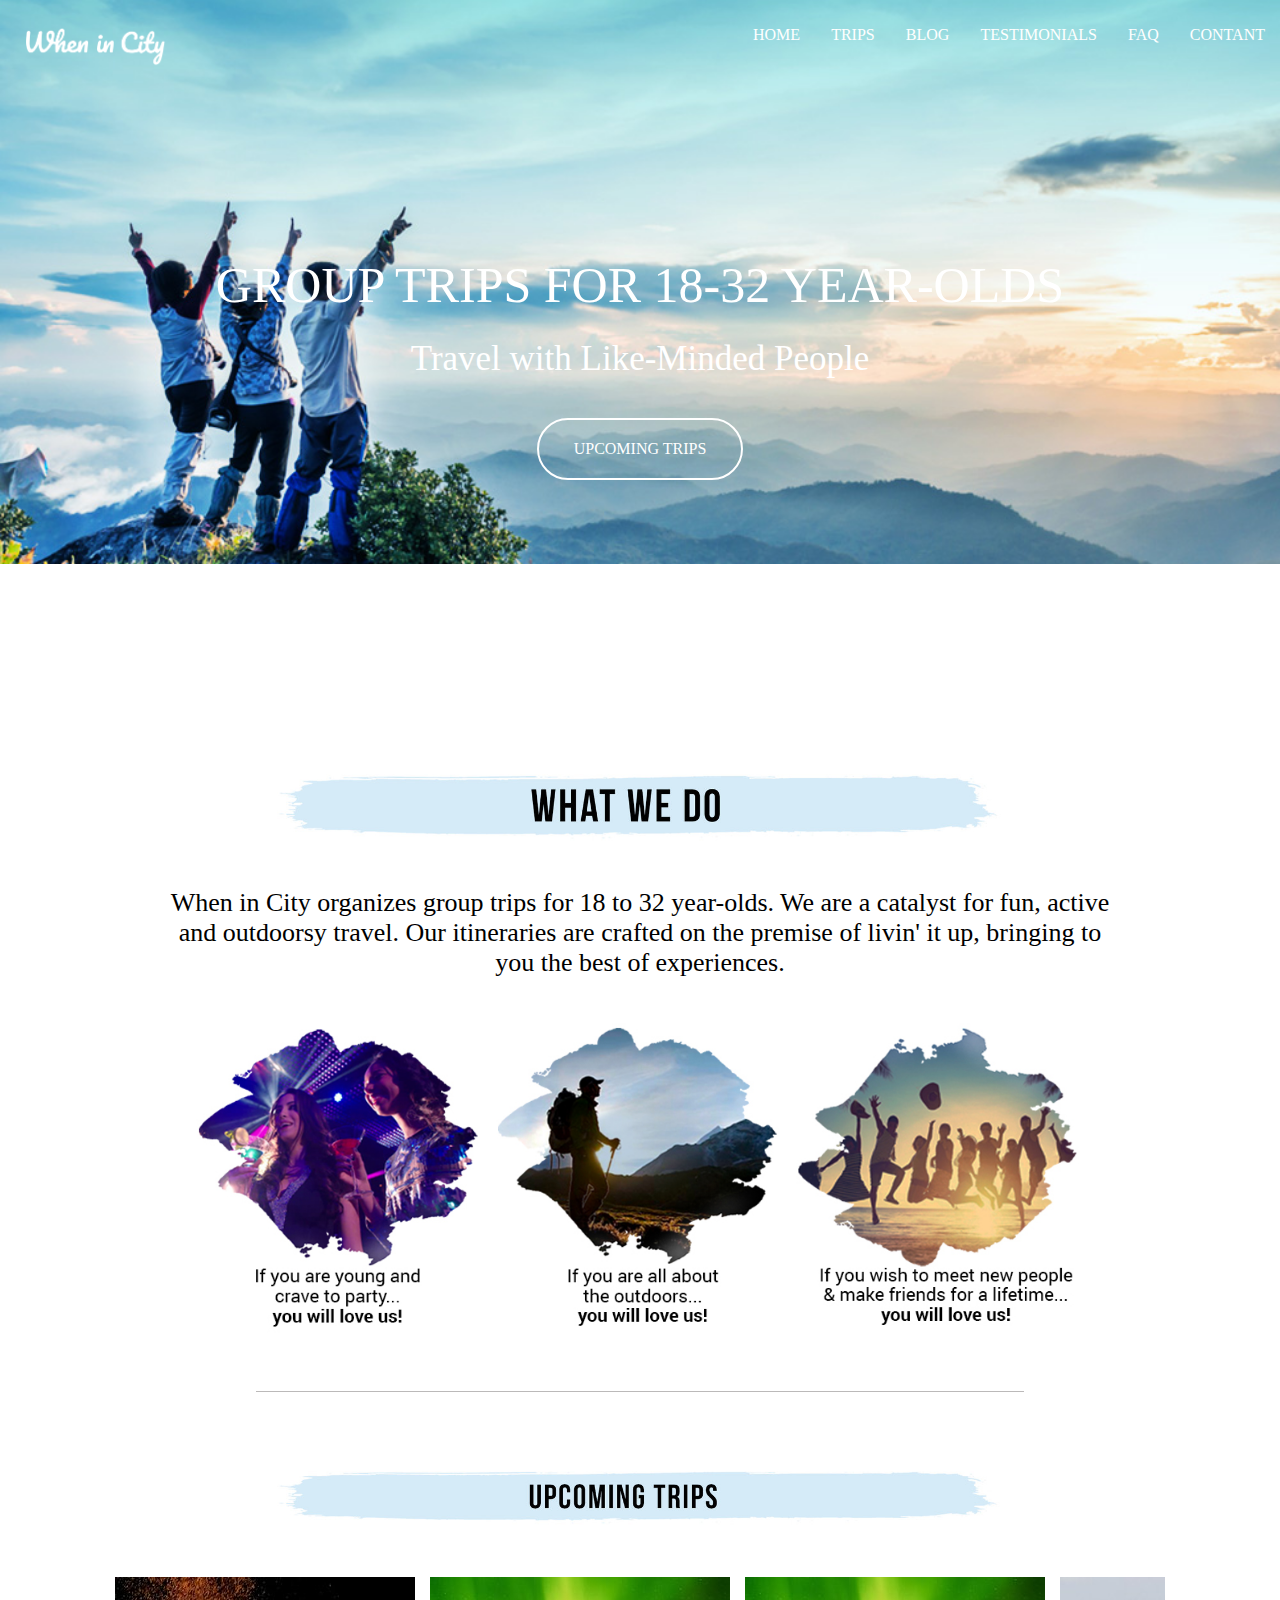
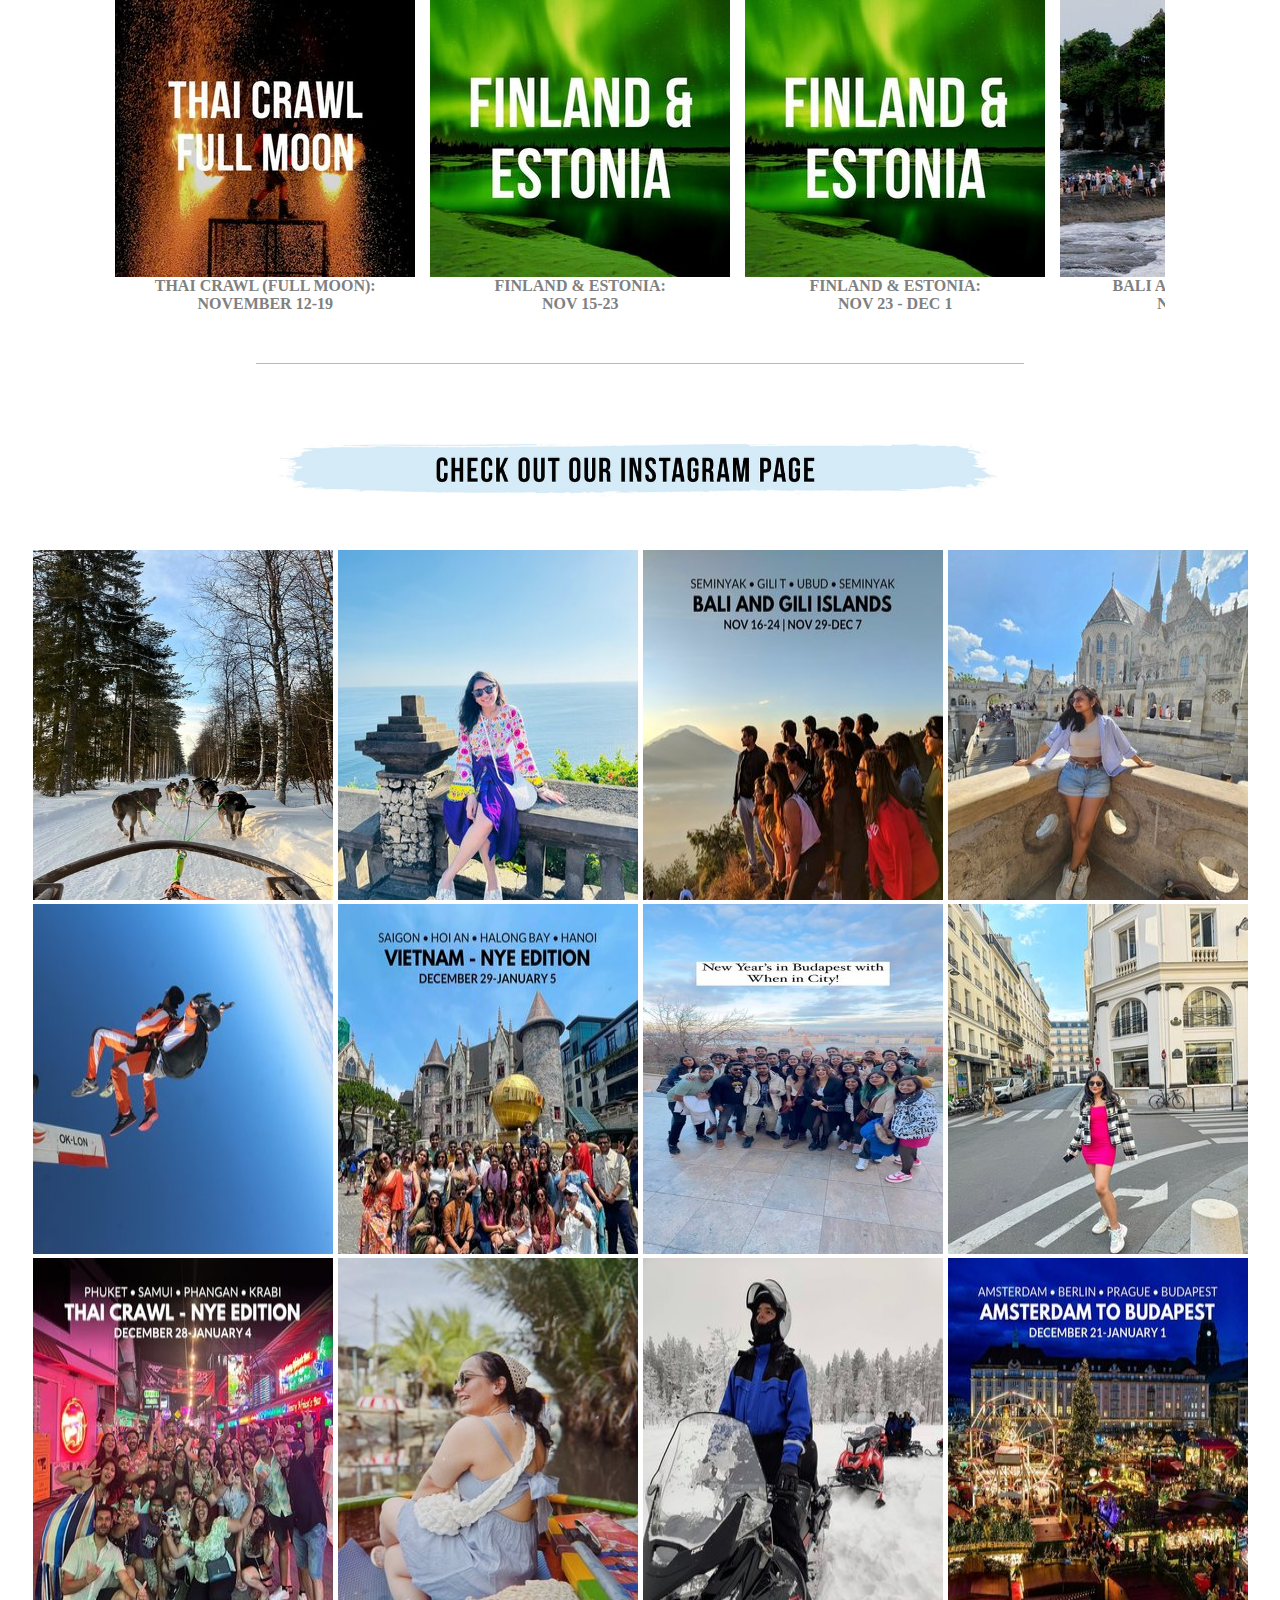
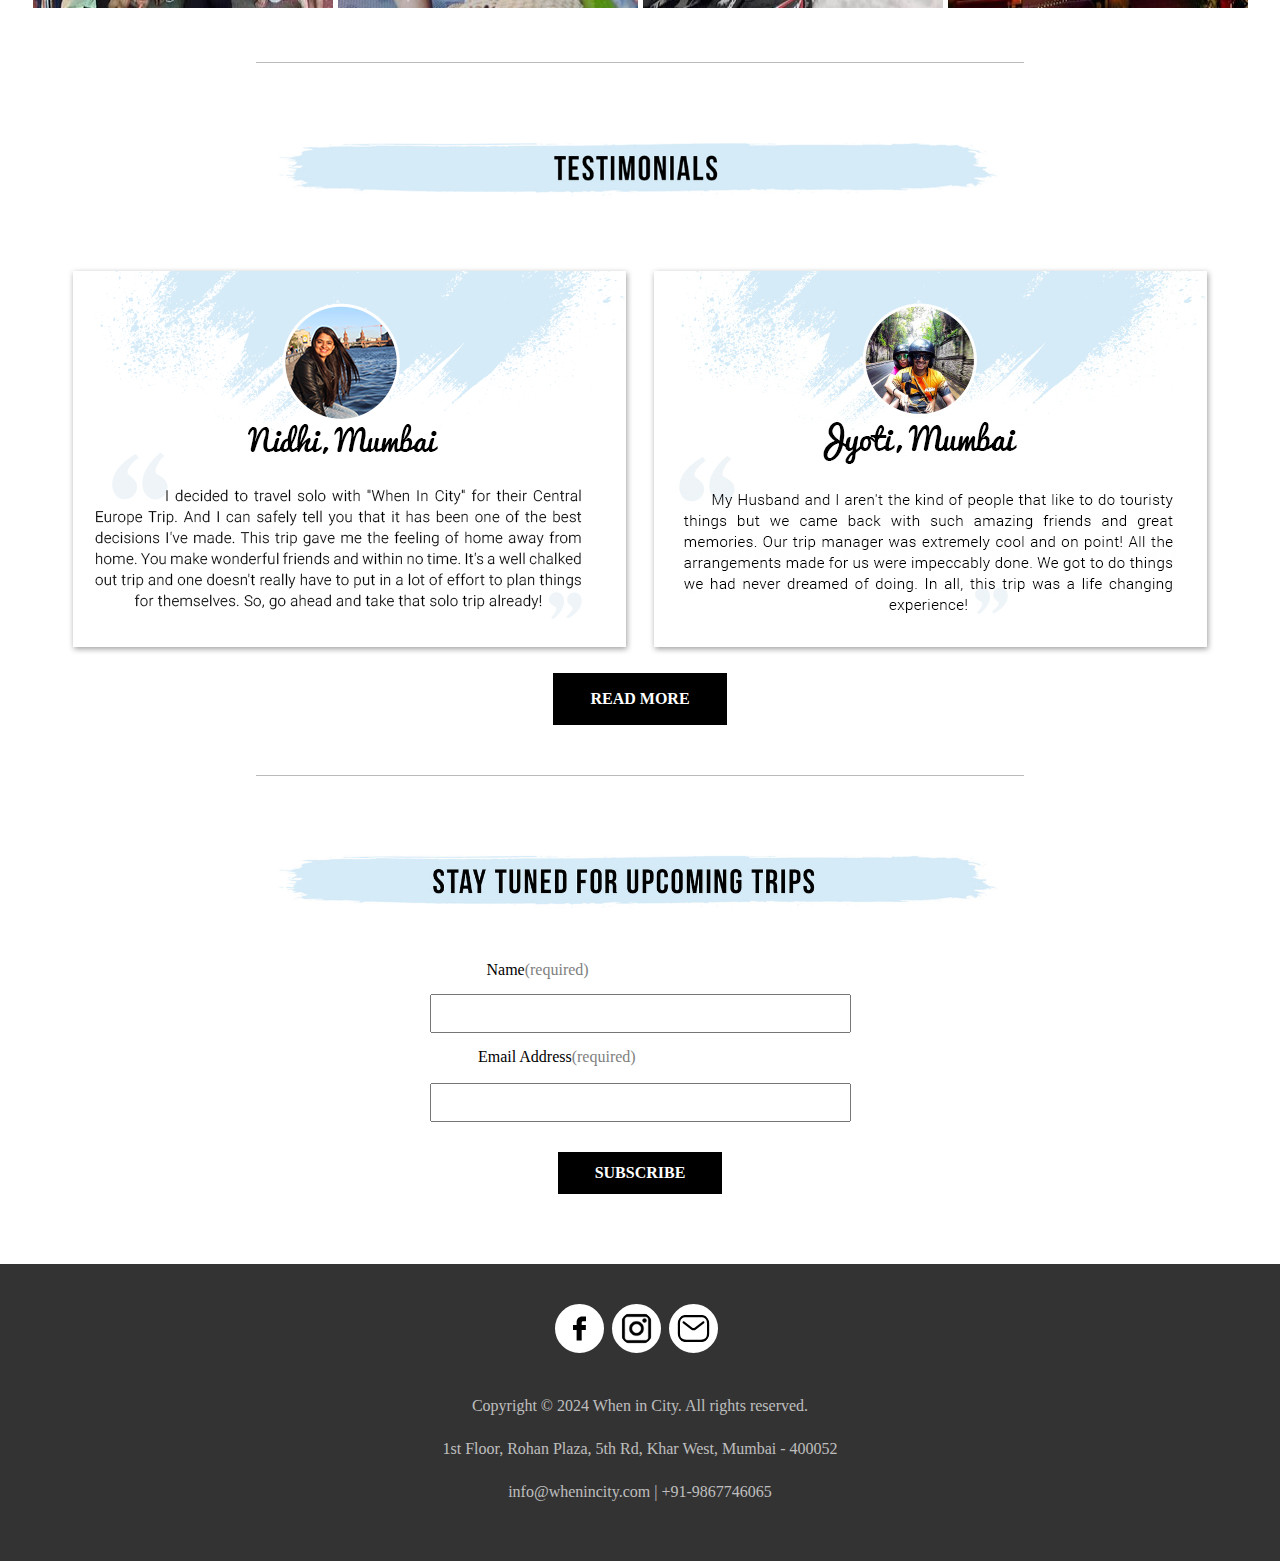
<file: index.html>
<!DOCTYPE html>
 <html lang="en">

<head>
    <meta charset="UTF-8">
    <meta name="viewport" content="width=device-width, initial-scale=1.0">
    <title>When in city</title>
    <link rel="stylesheet" href="When in City.css">
</head>

<body>

    <div>
        <div class="nav">
            <div class="logodiv">
                <img class="logo" src="./img/logo.png" alt="">
            </div>
            <div class="HEADER">
                <p class="p">HOME</p>
                <p class="p">TRIPS</p>
                <p class="p">BLOG</p>
                <p class="p">TESTIMONIALS</p>
                <p class="p">FAQ</p>
                <p class="p">CONTANT</p>
            </div>
        </div>
        <div class="main">
            <div>
                <p class="Group">GROUP TRIPS FOR 18-32 YEAR-OLDS</p>
            </div>
            <div>
                <p class="People">Travel with Like-Minded People</p>
            </div>
            <div  class="UPCOMINGTRIPSBTN" >
                
                <p class="UPCOMINGTRIPS"  onclick="goToSecondPage()">UPCOMING TRIPS</p>
            </div>
            <script>
                function goToSecondPage() {
                    window.location.href = 'UPCOMING TRIPS.html';  // Redirect to the second page
                }
            </script>
        </div>
        <div class="poster">
            <img class="posterimg" src="./img/WHAT WE DO.png" alt="">
        </div>

        <div class="main2">
            <div>
                <p class="p1">When in City organizes group trips for 18 to 32 year-olds. We are a catalyst for fun,
                    active </p>
            </div>
            <div>
                <p class="p2">and outdoorsy travel. Our itineraries are crafted on the premise of livin' it up, bringing
                    to </p>
            </div>
            <div class="p3div">
                <p class="p3">you the best of experiences.</p>
            </div>
        </div>

        <div class="main3">
            <div>
                <img class="img" src="./img/img3.png" alt="">
            </div>
            <div>
                <img class="img" src="./img/img2.png" alt="">
            </div>
            <div>
                <img class="img" src="./img/img1.png" alt="">
            </div>
        </div>

        <div class="hr1">
            <div class="hr"></div>
        </div>

        <div class="poster2">
            <img class="posterimg2" src="./img/upcoming trips.png" alt="">
        </div>

        <div class="slide">
            <div class="slide1">
                <div class="rimg">
                    <img class="i1" src="./img/i1.png" alt="">
                    THAI CRAWL (FULL MOON):
                    NOVEMBER 12-19
                </div>
                <div class="rimg">
                    <img class="i1" src="./img/i2.png" alt="">
                    FINLAND & ESTONIA: <br> NOV 15-23
                </div>
                <div class="rimg">
                    <img class="i1" src="./img/i3.png" alt="">
                    FINLAND & ESTONIA: <br>NOV 23 - DEC 1
                </div>
                <div class="rimg">
                    <img class="i1" src="./img/i4.png" alt="">
                    BALI AND GILI ISLANDS: <br> NOV 29-DEC 7
                </div>
                <div class="rimg">
                    <img class="i1" src="./img/i5.png" alt="">
                    AMSTERDAM TO BUDAPEST(NYE): DECEMBER 21-JANUARY 1
                </div>
                <div class="rimg">
                    <img class="i1" src="./img/i6.png" alt="">
                    BALI AND GILI (NYE EDITION):
                    DEC 28 - JAN 4
                </div>
                <div class="rimg">
                    <img class="i1" src="./img/i7.png" alt="">
                    THAI CRAWL (NYE EDITION): DEC 24-JAN 4
                </div>
                <div class="rimg">
                    <img class="i1" src="./img/i8.png" alt="">
                    VIETNAM (NYE EDITION):bringing DEC 29-JAN 5
                </div>
            </div>
        </div>



        <div class="hr1">
            <div class="hr"></div>
        </div>

        <div class="poster3">
            <img class="posterimg3" src="./img/poster3.png" alt="">
        </div>


        <div class="rows">
            <div class="c">
                <div class="row1">
                    <div class="r1">
                        <img class="r1img" src="./img/r1img (1).png" alt="">
                    </div>
                    <div class="r1">
                        <img class="r1img" src="./img/r1img (2).png" alt="">
                    </div>
                    <div class="r1">
                        <img class="r1img" src="./img/r1img (3).png" alt="">
                    </div>
                    <div class="r1">
                        <img class="r1img" src="./img/r1img (4).png" alt="">
                    </div>
                </div>
            </div>
            <div class="c">
                <div class="row2">
                    <div class="r2">
                        <img class="r2img" src="./img/r2img (1).png" alt="">
                    </div>
                    <div class="r2">
                        <img class="r2img" src="./img/r2img (2).png" alt="">
                    </div>
                    <div class="r2">
                        <img class="r2img" src="./img/r2img (3).png" alt="">
                    </div>
                    <div class="r2">
                        <img class="r2img" src="./img/r2img (4).png" alt="">
                    </div>
                </div>
            </div>
            <div class="c">
                <div class="row3">
                    <div class="r3">
                        <img class="r3img" src="./img/r3img (1).png" alt="">
                    </div>
                    <div class="r3">
                        <img class="r3img" src="./img/r3img (2).png" alt="">
                    </div>
                    <div class="r3">
                        <img class="r3img" src="./img/r3img (3).png" alt="">
                    </div>
                    <div class="r3">
                        <img class="r3img" src="./img/r3img (4).png" alt="">
                    </div>
                </div>
            </div>
        </div>

        <div class="hr1">
            <div class="hr"></div>
        </div>
        
        <div class="poster2">
            <img class="posterimg2" src="./img/TESTIMONIALS.png" alt="">
        </div>
        
        <div class="A">
            <div>
                <img src="./img/A1.png" alt="">
            </div>
            <div>
                <img src="./img/A2.png" alt="">
            </div>
        </div>
        
        <div class="READMOREDIV">
            <p class="READMORE">READ MORE</p>
        </div>
        
        <div class="hr1">
            <div class="hr"></div>
        </div>
        
        <div class="poster2">
            <img class="posterimg2" src="./img/STAY.png" alt="">
        </div>
        
        <div class="Namediv">
            <div class="Namediv1">
                <span class="name">Name</span><span class="required">(required)</span>
            </div>
            <div class="Namediv2">
                <label for="Name"></label>
                <input class="Name" type="text"name="Name" size="50" height="30">
            </div>
        </div>
        <div class="Emaildiv">
            <div class="Emaildiv1">
                <span class="Email">Email Address</span><span class="required">(required)</span>
            </div>
            <div class="Emaildiv2">
                <label for="Email"></label>
                <input class="Email" type="text"name="Name" size="50">
            </div>
        </div>

        <div class="SUBSCRIBEDIV">
            <p class="SUBSCRIBE">SUBSCRIBE</p>
        </div>

        <div class="last">
            <div class="last1">
                <div id="last1">
                    <img class="f" src="./img/facebook-svgrepo-com.svg" alt="">
                </div>
                <div id="last1">
                    <img class="f" src="./img/instagram.png" alt="">
                </div>
                <div id="last1">
                    <img class="f" src="./img/email-svgrepo-com.svg" alt="">
                </div>
            </div>
            <div class="last2">
                <span class="Copyright">Copyright © 2024 When in City. All rights reserved.</span>
            </div>
            <div class="last3">
                <span class="Copyright">1st Floor, Rohan Plaza, 5th Rd, Khar West, Mumbai - 400052</span>
            </div>
            <div class="last4">
                <span class="Copyright">info@whenincity.com | +91-9867746065 </span>
            </div>
        </div>
        
    </div>

</body>

</html>
</file>
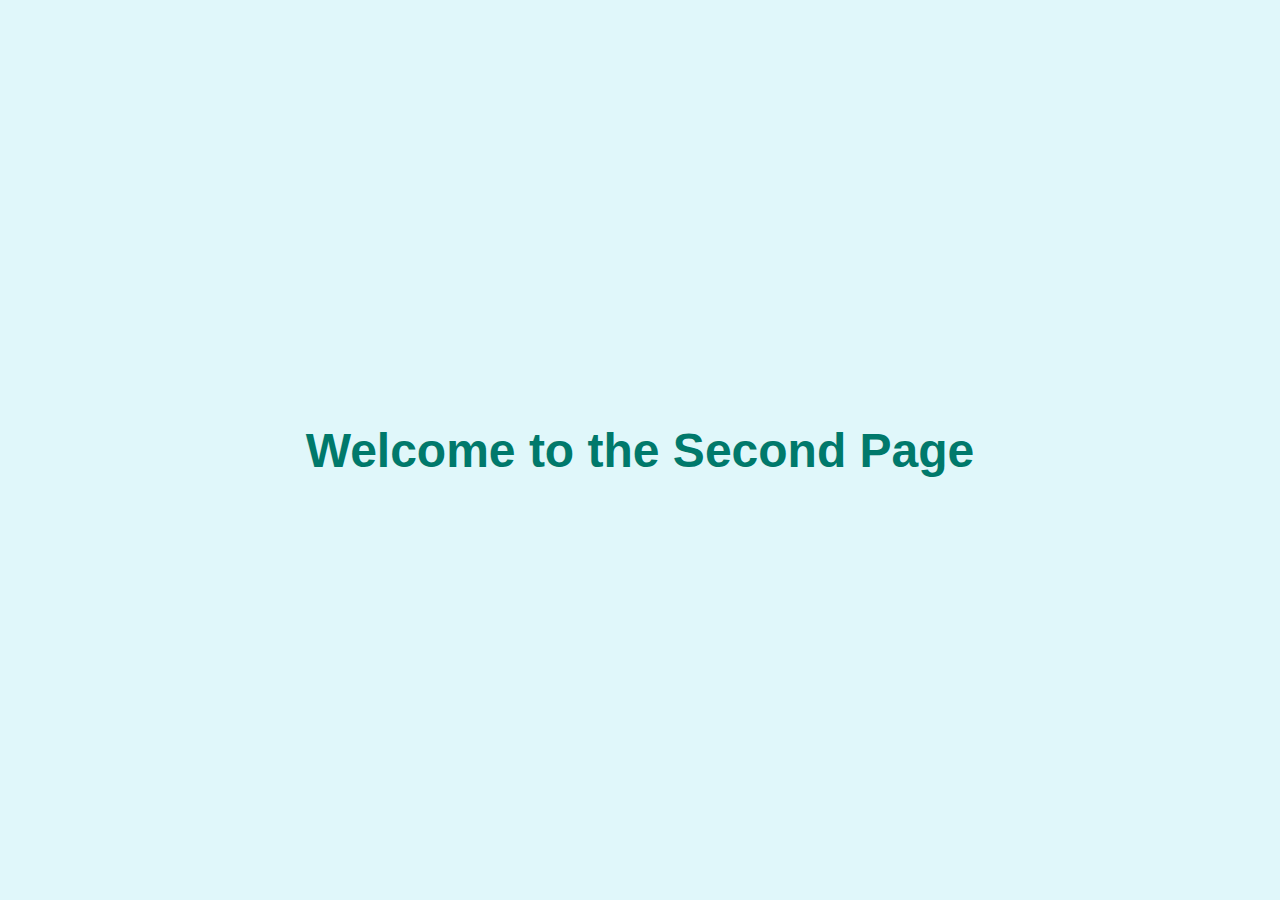
<file: page2.html>
<!DOCTYPE html>
<html lang="en">
<head>
    <meta charset="UTF-8">
    <meta name="viewport" content="width=device-width, initial-scale=1.0">
    <title>Second Page</title>
    <style>
        body {
            font-family: Arial, sans-serif;
            display: flex;
            justify-content: center;
            align-items: center;
            height: 100vh;
            margin: 0;
            background-color: #e0f7fa;
        }

        h1 {
            font-size: 3em;
            color: #00796b;
        }
    </style>
</head>
<body>
    <h1>Welcome to the Second Page</h1>
</body>
</html>
</file>
<file: When in City.css>
* {
    margin: 0;
    padding: 0;
}

body {
    background-image: url(./img/bg2.png);
    background-repeat: no-repeat;
    background-size: contain;
}

.nav {
    display: flex;
    justify-content: space-between;
    align-items: center;
}

.logodiv {
    width: 15%;
    /* border: 1px solid red; */
    display: flex;
    align-items: end;
    justify-content: center;
    height: 70px;
}

.logo {
    width: 150px;
    cursor: pointer;
}

.HEADER {
    color: white;
    display: flex;
    width: 40%;
    /* border: 1px solid red; */
    justify-content: space-between;
    padding-right: 15px;
}

.Group {
    color: white;
    font-size: 50px;
}

.People {
    color: white;
    font-size: 35px;
    padding-top: 25px;

}

.main {
    display: flex;
    flex-direction: column;
    justify-content: center;
    text-align: center;
    height: 600px;
    /* border: 1px solid red; */
}

.poster {
    padding-top: 100px;
    display: flex;
    justify-content: center;

}

.posterimg {
    width: 65%;
}

.main2 {
    display: flex;
    flex-direction: column;
    justify-content: center;
    text-align: center;
    padding-top: 45px;
}

.p1 {
    font-size: 26px;
}

.p2 {
    font-size: 26px;
}

.p3 {
    font-size: 26px;
}

.main3 {
    display: flex;
    justify-content: center;
    padding-top: 45px;
}

.img {
    width: 300px;
}

.hr1 {
    padding-top: 50px;
    display: flex;
    justify-content: center;
    color: grey;
    /* background-color: grey; */
}

.hr {
    background-color: rgb(187, 185, 185);
    height: 1px;
    width: 60%;
}

.poster2 {
    padding-top: 75px;
    display: flex;
    justify-content: center;
    padding-bottom: 50px;

}

.posterimg2 {
    width: 65%;
}

.p {
    cursor: pointer;
}


.slide {
    display: flex;
    justify-content: center;
}

.slide1 {
    display: flex;
    gap: 15px;
    overflow-x: auto;
    /* border: 2px solid red; */
    width: 82%;
    scrollbar-width: none;

}

.poster3 {
    padding-top: 75px;
    display: flex;
    justify-content: center;
    padding-bottom: 50px;
}

.posterimg3 {
    width: 65%;
}


.row1 {
    display: flex;
    gap: 5px;
}

.row2 {
    display: flex;
    gap: 5px;
}

.row3 {
    display: flex;
    gap: 5px;
}

.c {
    display: flex;
    justify-content: center;
}

.r1img {
    height: 350px;
    width: 300px;
}

.r2img {
    height: 350px;
    width: 300px;
}

.r3img {
    height: 350px;
    width: 300px;
}

.rimg {
    display: flex;
    flex-direction: column;
    justify-content: center;
    text-align: center;
    font-weight: bold;
    color: grey;
    position: relative;
}

.play {
    position: absolute;
    /* opacity: 0.8; */
}

.A {
    display: flex;
    justify-content: center;
}

.READMOREDIV {
    display: flex;
    justify-content: center;
}

.READMORE {
    border: 2px solid black;
    width: fit-content;
    padding: 15px;
    padding-right: 35px;
    padding-left: 35px;
    background-color: black;
    color: white;
    font-weight: bold;
    cursor: pointer;

}

.READMORE:hover {
    border-color: black;
    opacity: 0.7;
}


.required {
    color: grey;
}

.Emaildiv {
    display: flex;
    flex-direction: column;
    padding-top: 15px;
}

.Namediv {
    display: flex;
    flex-direction: column;
}

.Emaildiv1 {
    width: 87%;
    display: flex;
    justify-content: center;
}

.Emaildiv2 {
    width: 100%;
    display: flex;
    justify-content: center;
}

.Namediv1 {
    width: 84%;
    display: flex;
    justify-content: center;
    padding-bottom: 15px;
}

.Namediv2 {
    width: 100%;
    display: flex;
    justify-content: center;
}

.Name {
    height: 35px;
}

.Email {
    height: 35px;
}


.SUBSCRIBEDIV {
    display: flex;
    justify-content: center;
    padding-top: 30px;
    padding-bottom: 70px;
}

.SUBSCRIBE {
    border: 2px solid black;
    width: fit-content;
    padding: 10px;
    padding-right: 35px;
    padding-left: 35px;
    background-color: black;
    color: white;
    font-weight: bold;
    cursor: pointer;

}

.SUBSCRIBE:hover {
    border-color: black;
    opacity: 0.7;
}

.last {
    background-color: #333;
}

.last1 {
    display: flex;
    flex-direction: row;
    justify-content: center;
}

#last1 {
    padding-right: 8px;
    padding-top: 40px;
}

.f {
    height: 35px;
    width: 35px;
    border: 2px solid white;
    background-color: white;
    border-radius: 50px;
    padding: 5px;
}

.last2 {
    display: flex;
    justify-content: center;
    padding-top: 40px;
}

.last3 {
    display: flex;
    justify-content: center;
    padding-top: 25px;
}

.last4 {
    display: flex;
    justify-content: center;
    padding-top: 25px;
    padding-bottom: 60px;
}

.Copyright {
    color: rgba(245, 245, 245, 0.726);
}

.UPCOMINGTRIPS {
    /* background-color: black            ; */
    color: white;
    padding: 15px 25px;
    text-align: center;
    text-decoration: none;
    /* display: inline-block; */
    font-size: 16px;
    margin: 4px 2px;
    cursor: pointer;
    border-radius: 50px;
    border: 2px solid whitesmoke;
}

.button:hover {
    background-color: white;
    color: black;
}

.UPCOMINGTRIPS {
    color: white;
    border: 2px solid white;
    padding: 20px;
    border-radius: 50px;
    padding-left: 35px;
    padding-right: 35px;
    cursor: pointer;
}

.UPCOMINGTRIPS:hover {
    background-color: white;
    color: black;
}

.UPCOMINGTRIPSBTN {
    padding-top: 35px;
    display: flex;
    justify-content: center;
}
</file>
